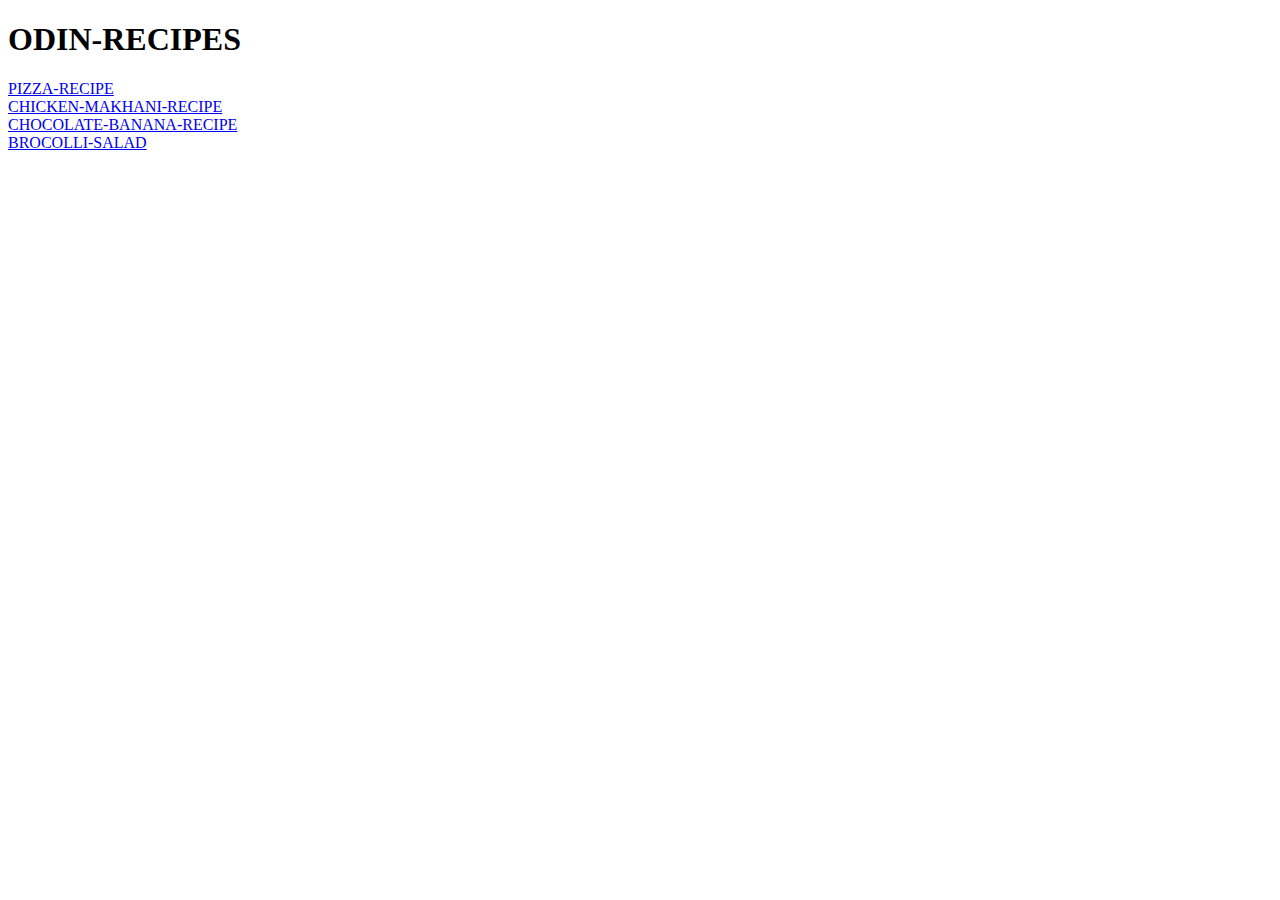
<file: index.html>
<!DOCTYPE html>
<html>
    <head>
    <title>ODIN-RECIPES</title>
    </head>
    <body>
        <h1>ODIN-RECIPES</h1>
        <a href="recipes/pizza.html">PIZZA-RECIPE</a><br>
        <a href="recipes/chicken-makhani.html">CHICKEN-MAKHANI-RECIPE</a><br>
        <a href="recipes/choco-banana.html">CHOCOLATE-BANANA-RECIPE</a><br>
        <a href="recipes/broccoli-salad.html">BROCOLLI-SALAD</a><br>
    </body>
</html>
</file>
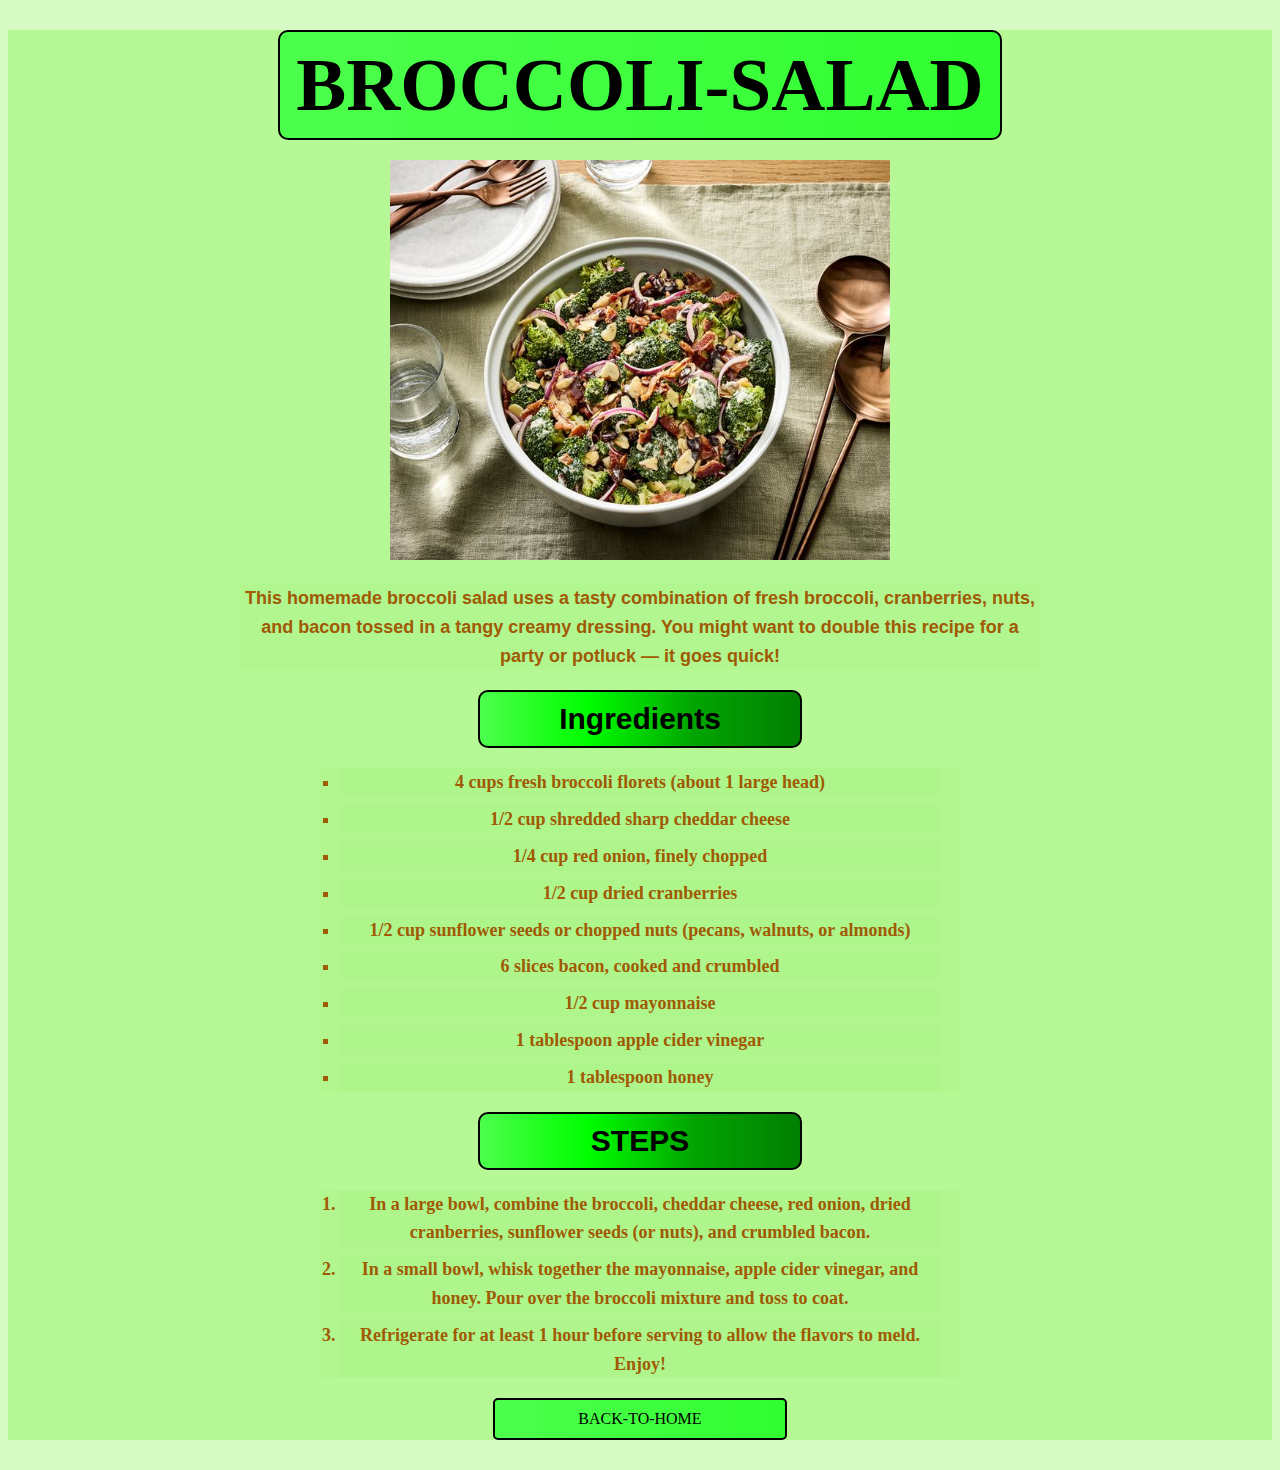
<file: recipes/broccoli-salad.html>
<!DOCTYPE html>
<html>
    <head><title>broccoli-salad</title></head>
    <link rel="stylesheet" href="../style.css">
    <style>
        *{
        background-color:rgba(171, 245, 136, 0.5);
        }
        </style>
    <body>
        <div class="page1">
        <h1 id="broccoli">BROCCOLI-SALAD</h1>
        <img src="../photos/broccoli-salad.jpg" alt="broccoli-salad" width="500" height="400">
        <p class="para four">This homemade broccoli salad uses a tasty combination of fresh broccoli, cranberries, nuts, and bacon tossed in a tangy creamy dressing. You might want to double this recipe for a party or potluck — it goes quick!</p>
        <h2 class="head4">Ingredients</h2>
        <ul class="ingredients broc">
            <li>4 cups fresh broccoli florets (about 1 large head)</li>
            <li>1/2 cup shredded sharp cheddar cheese</li>
            <li>1/4 cup red onion, finely chopped</li>
            <li>1/2 cup dried cranberries</li>
            <li>1/2 cup sunflower seeds or chopped nuts (pecans, walnuts, or almonds)</li>
            <li>6 slices bacon, cooked and crumbled</li>
            <li>1/2 cup mayonnaise</li>
            <li>1 tablespoon apple cider vinegar</li>
            <li>1 tablespoon honey</li>
        </ul>
        <h2 class="head4">STEPS</h2>
        <ol class="steps broc">
            <li>In a large bowl, combine the broccoli, cheddar cheese, red onion, dried cranberries, sunflower seeds (or nuts), and crumbled bacon.</li>
            <li>In a small bowl, whisk together the mayonnaise, apple cider vinegar, and honey. Pour over the broccoli mixture and toss to coat.</li>
            <li>Refrigerate for at least 1 hour before serving to allow the flavors to meld. Enjoy!</li>
        </ol>
        <a href="../index.html" class="button button-eight">BACK-TO-HOME</a>
        </div>
    </body>
</html>
</file>
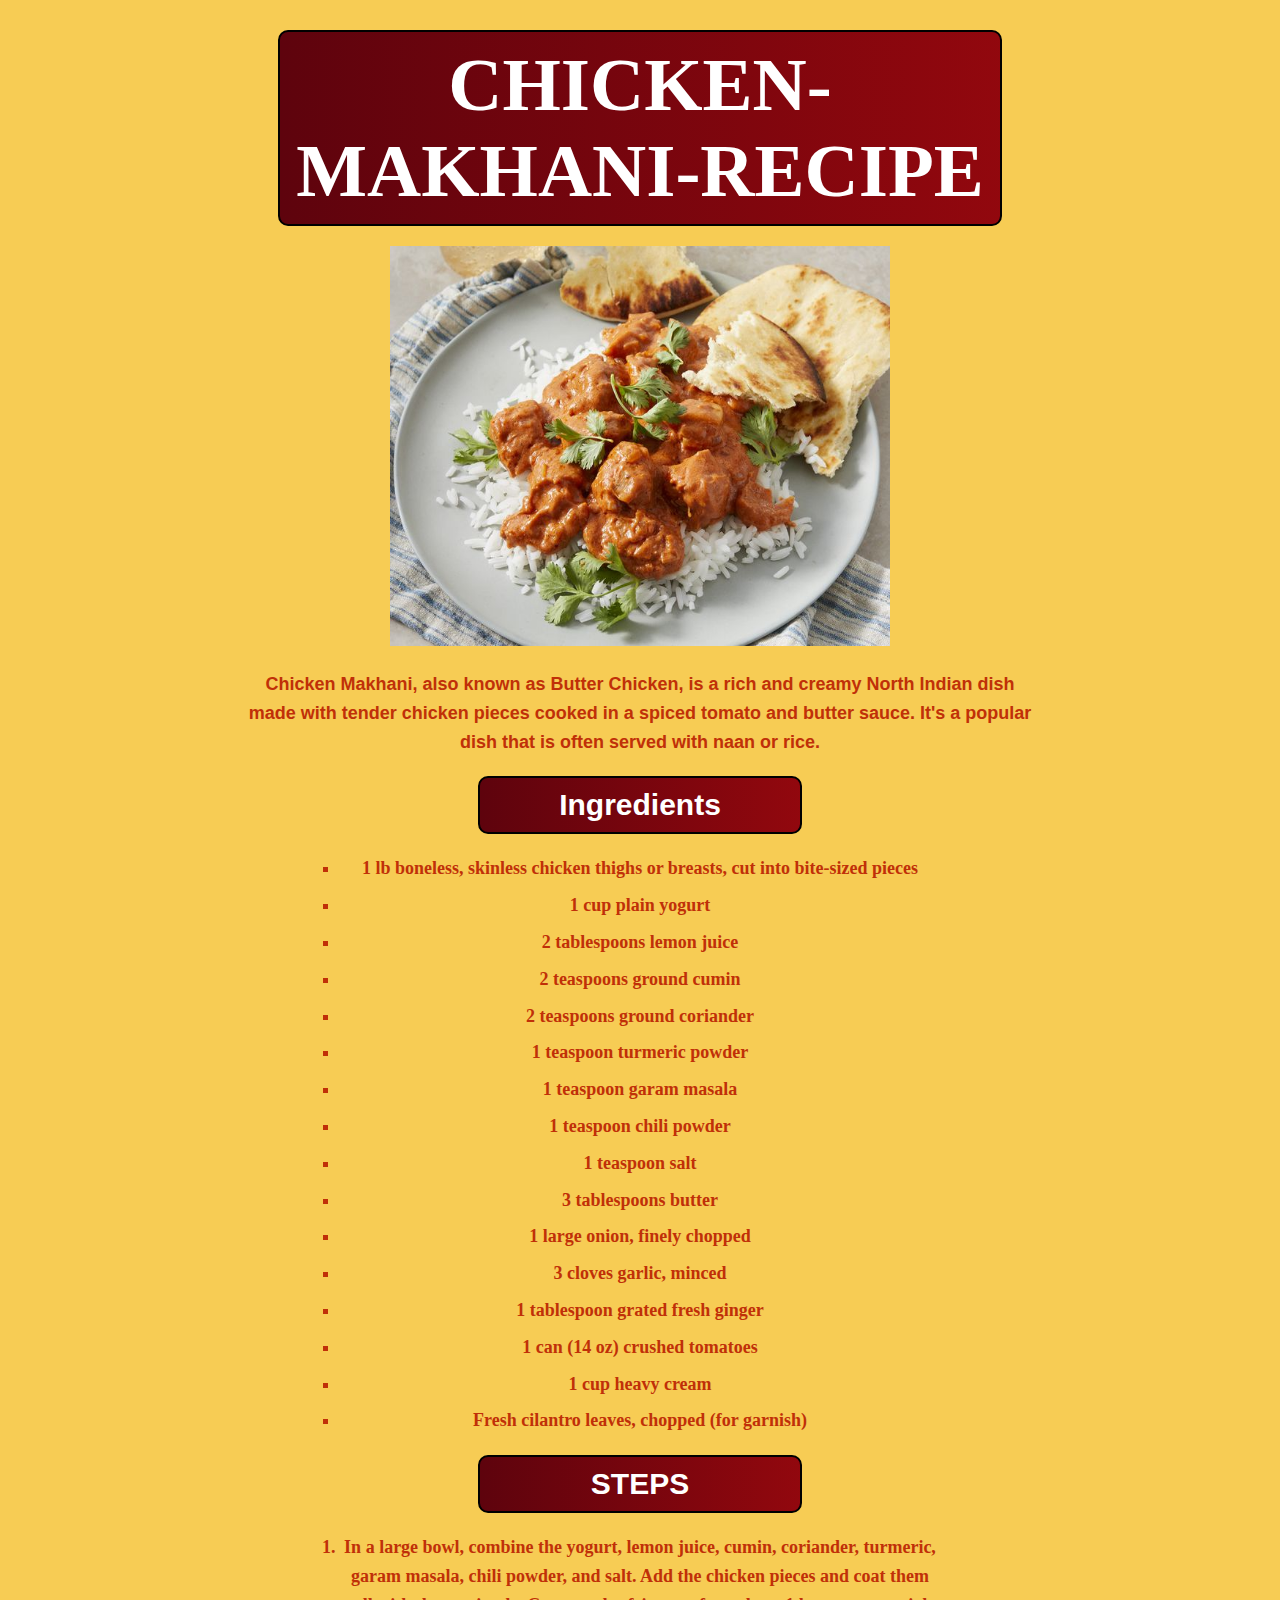
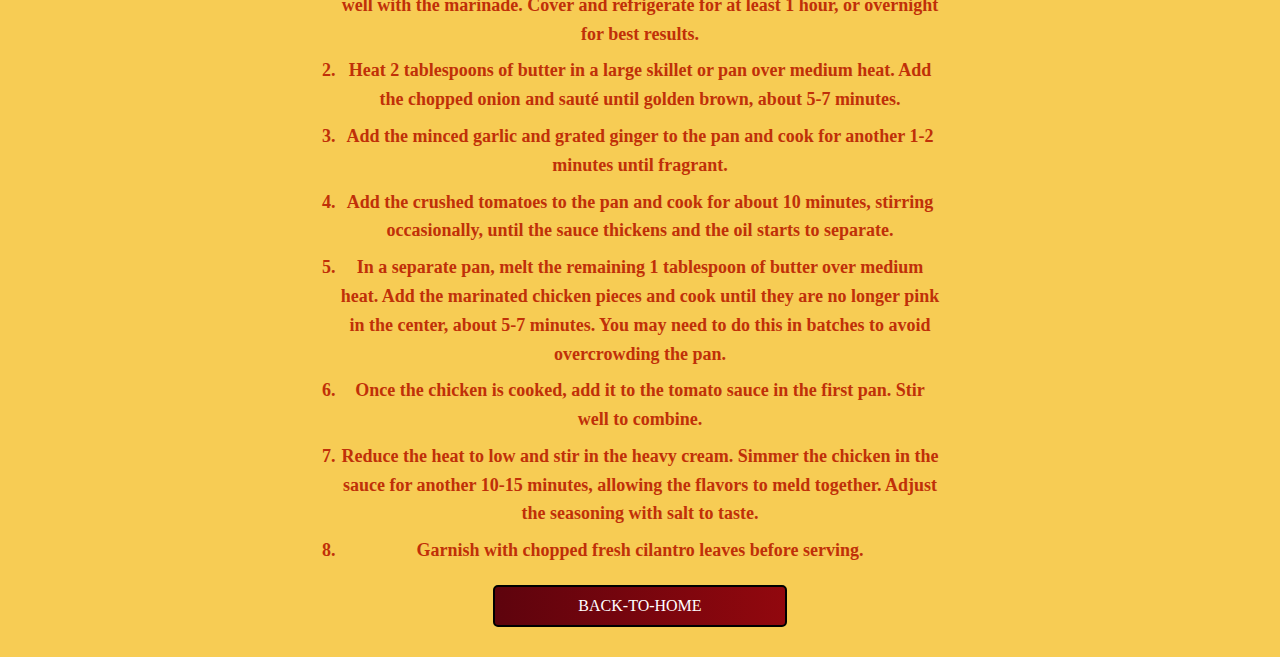
<file: recipes/chicken-makhani.html>
<!DOCTYPE html>
<html>
    <head><title>CHICKEN-MAKHANI-RECIPE</title></head>
    <style>
        *{
            background-color: rgb(247, 204, 84);
        }
        </style>
    <link rel="stylesheet" href="../style.css">
    <body>
        <div class="page1">
        <h1 id="chickenmk">CHICKEN-MAKHANI-RECIPE</h1>
        <img src="../photos/chicken-makhani.jpg" alt="chicken-makhani" width="500" height="400">
        <p class="para two">Chicken Makhani, also known as Butter Chicken, is a rich and creamy North Indian dish made with tender chicken pieces cooked in a spiced tomato and butter sauce. It's a popular dish that is often served with naan or rice.</p>
        <h2 class="head2 chicken">Ingredients</h2>
        <ul class="ingredients chicken">
            <li>1 lb boneless, skinless chicken thighs or breasts, cut into bite-sized pieces</li>
            <li>1 cup plain yogurt</li>
            <li>2 tablespoons lemon juice</li>
            <li>2 teaspoons ground cumin</li>
            <li>2 teaspoons ground coriander</li>   
            <li>1 teaspoon turmeric powder</li>
            <li>1 teaspoon garam masala</li>
            <li>1 teaspoon chili powder</li>
            <li>1 teaspoon salt</li>
            <li>3 tablespoons butter</li>
            <li>1 large onion, finely chopped</li>  
            <li>3 cloves garlic, minced</li>
            <li>1 tablespoon grated fresh ginger</li>
            <li>1 can (14 oz) crushed tomatoes</li>
            <li>1 cup heavy cream</li>
            <li>Fresh cilantro leaves, chopped (for garnish)</li>
        </ul>
        <h2 class="head2 chicken">STEPS</h2>
        <ol class="steps chicken">
            <li>In a large bowl, combine the yogurt, lemon juice, cumin, coriander, turmeric, garam masala, chili powder, and salt. Add the chicken pieces and coat them well with the marinade. Cover and refrigerate for at least 1 hour, or overnight for best results.</li>
            <li>Heat 2 tablespoons of butter in a large skillet or pan over medium heat. Add the chopped onion and sauté until golden brown, about 5-7 minutes.</li>
            <li>Add the minced garlic and grated ginger to the pan and cook for another 1-2 minutes until fragrant.</li>
            <li>Add the crushed tomatoes to the pan and cook for about 10 minutes, stirring occasionally, until the sauce thickens and the oil starts to separate.</li>
            <li>In a separate pan, melt the remaining 1 tablespoon of butter over medium heat. Add the marinated chicken pieces and cook until they are no longer pink in the center, about 5-7 minutes. You may need to do this in batches to avoid overcrowding the pan.</li>
            <li>Once the chicken is cooked, add it to the tomato sauce in the first pan. Stir well to combine.</li>
            <li>Reduce the heat to low and stir in the heavy cream. Simmer the chicken in the sauce for another 10-15 minutes, allowing the flavors to meld together. Adjust the seasoning with salt to taste.</li>
            <li>Garnish with chopped fresh cilantro leaves before serving.</li>
        </ol>
         <a href="../index.html" class="button button-six">BACK-TO-HOME</a>
         </div>
    </body>
</html>
</file>
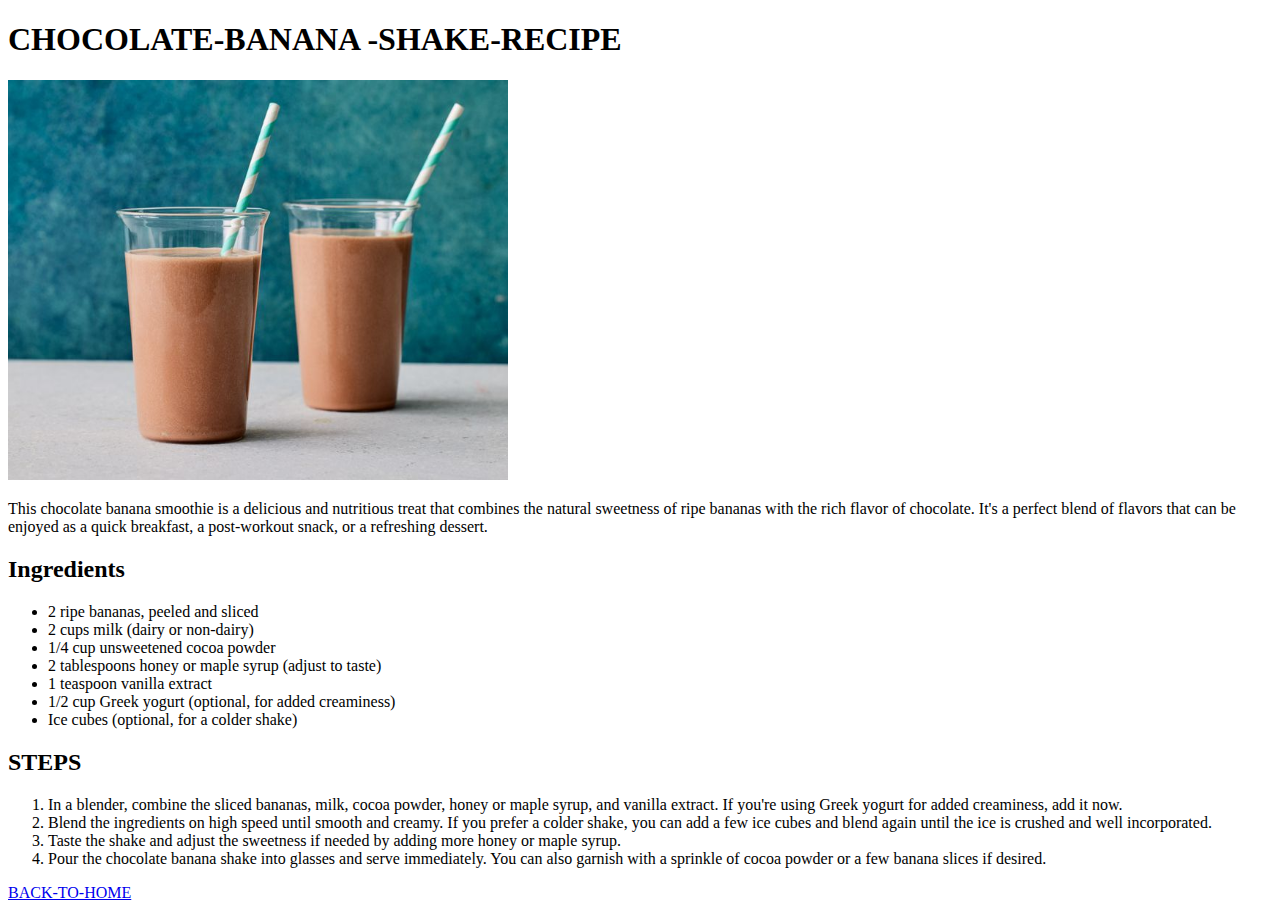
<file: recipes/choco-banana.html>
<!DOCTYPE html>
<html>
    <head><title>CHOCOLATE-BANANA-SHAKE-RECIPE</title></head>
    <body>
        <h1>CHOCOLATE-BANANA -SHAKE-RECIPE</h1>
        <img src="../photos/choco-banana.jpg" alt="choco-banana" width="500" height="400">
        <p>This chocolate banana smoothie is a delicious and nutritious treat that combines the natural sweetness of ripe bananas with the rich flavor of chocolate. It's a perfect blend of flavors that can be enjoyed as a quick breakfast, a post-workout snack, or a refreshing dessert.</p>
        <h2>Ingredients</h2>    
        <ul>
            <li>2 ripe bananas, peeled and sliced</li>
            <li>2 cups milk (dairy or non-dairy)</li>
            <li>1/4 cup unsweetened cocoa powder</li>
            <li>2 tablespoons honey or maple syrup (adjust to taste)</li>
            <li>1 teaspoon vanilla extract</li>
            <li>1/2 cup Greek yogurt (optional, for added creaminess)</li>
            <li>Ice cubes (optional, for a colder shake)</li>
        </ul>
        <h2>STEPS</h2>
        <ol>
            <li>In a blender, combine the sliced bananas, milk, cocoa powder, honey or maple syrup, and vanilla extract. If you're using Greek yogurt for added creaminess, add it      now.</li>       
            <li>Blend the ingredients on high speed until smooth and creamy. If you prefer a colder shake, you can add a few ice cubes and blend again until the ice is crushed and well incorporated.</li>
            <li>Taste the shake and adjust the sweetness if needed by adding more honey or maple syrup.</li>
            <li>Pour the chocolate banana shake into glasses and serve immediately. You can also garnish with a sprinkle of cocoa powder or a few banana slices if desired.</li>
        </ol>
        <a href="../index.html">BACK-TO-HOME</a>
    </body>
</html>
</file>
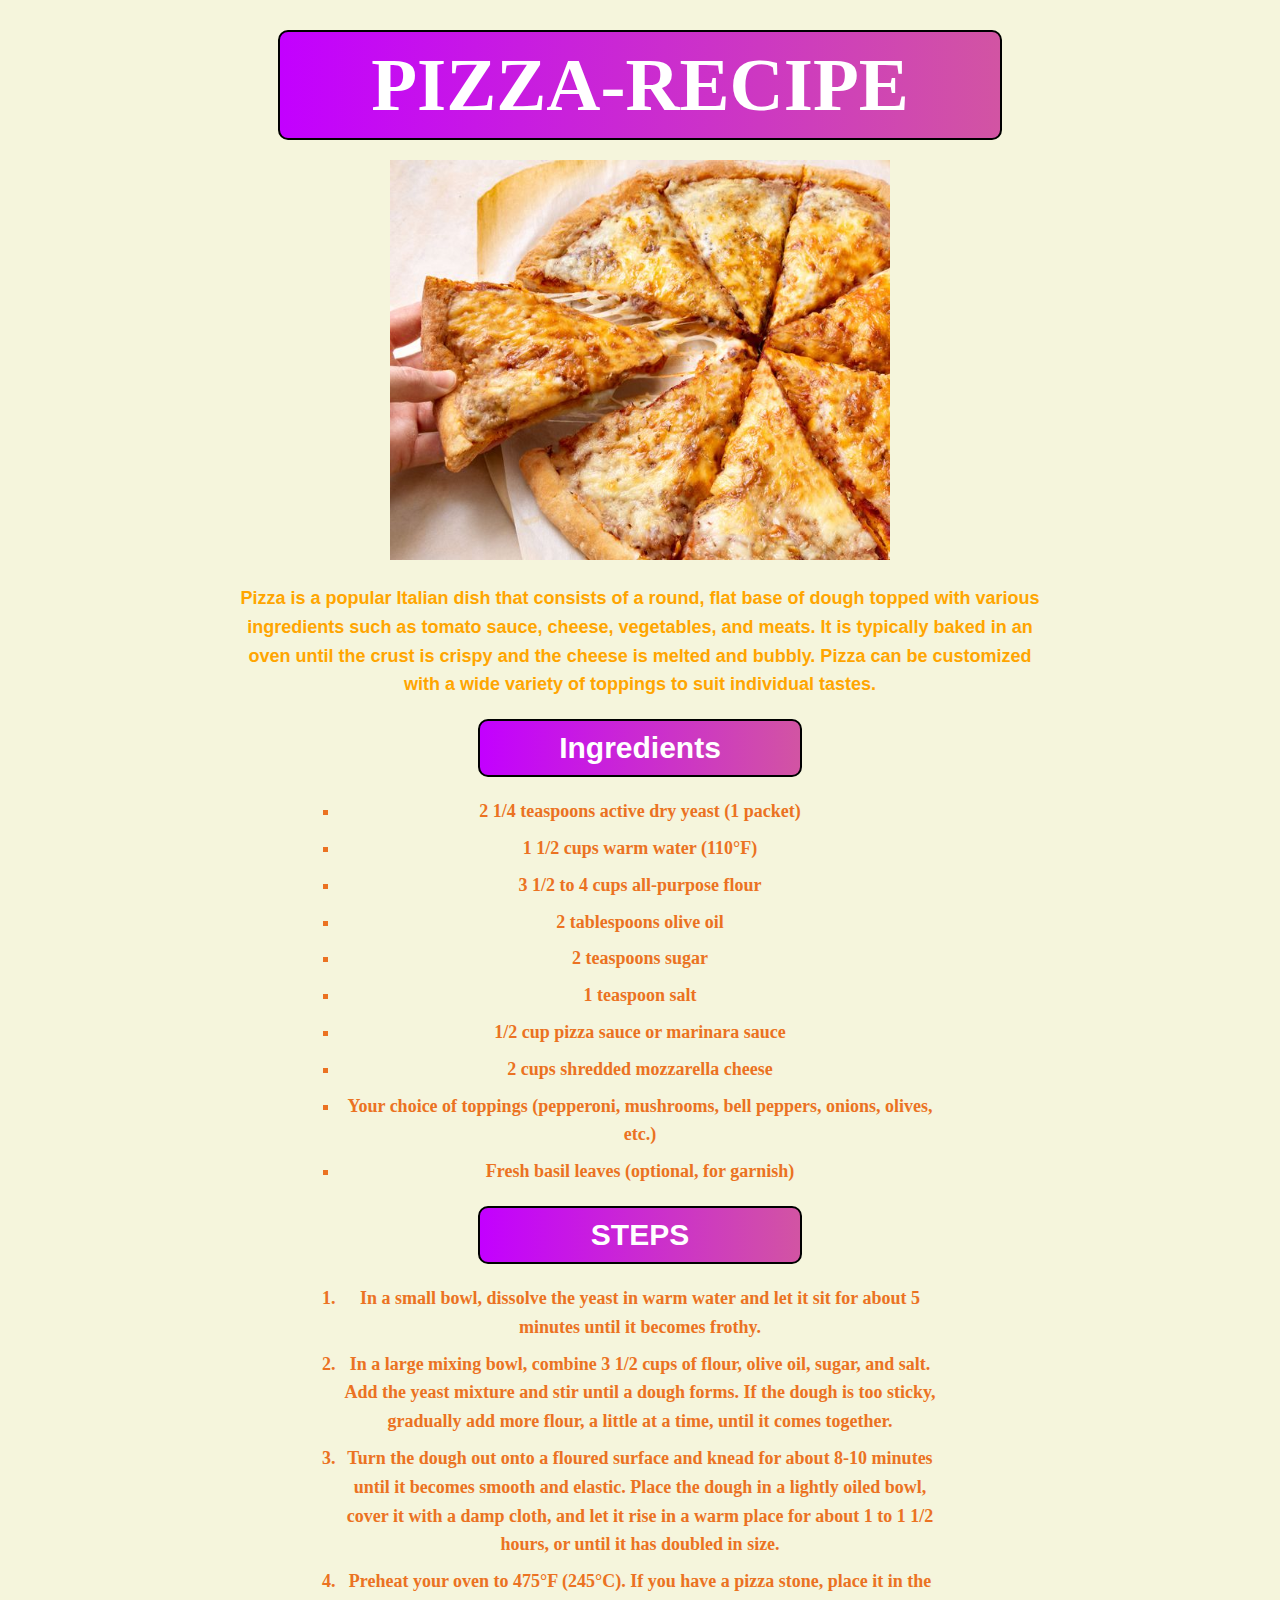
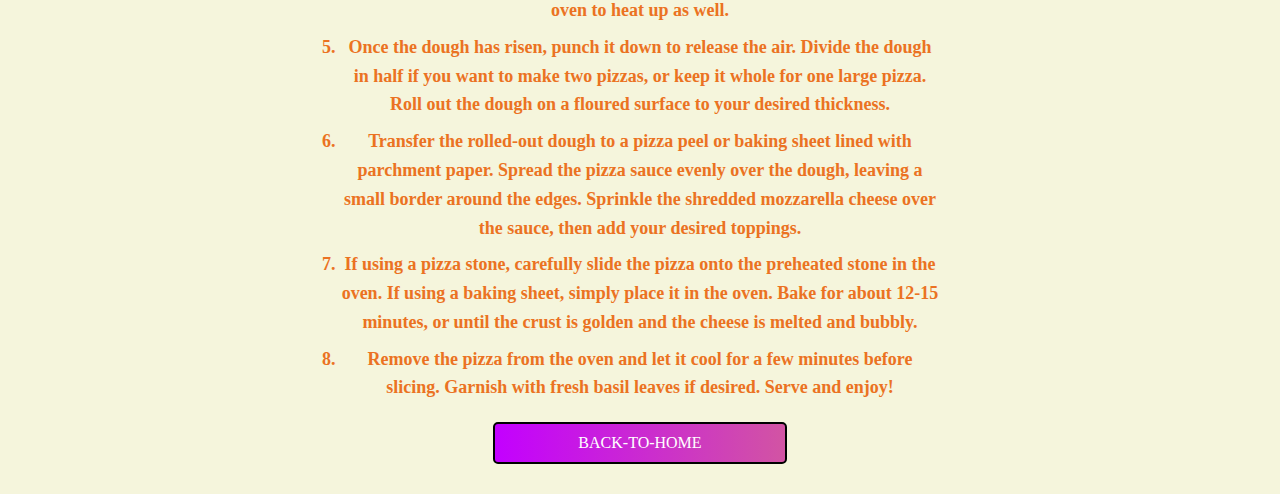
<file: recipes/pizza.html>
<!DOCTYPE html>
<html>
    <head><title>PIZZA-RECIPE</title></head>
    <link rel="stylesheet" href="../style.css">
    <style>
        *{
            background-color: beige;
        }
    </style>
    <body>
        <div class="page1">
        <h1 id="pizza">PIZZA-RECIPE</h1>
        <img src="../photos/pizza.jpg" alt="pizza" width="500" height="400">
        <p class="para one"> Pizza is a popular Italian dish that consists of a round, flat base of dough topped with various ingredients such as tomato sauce, cheese, vegetables, and meats. It is typically baked in an oven until the crust is crispy and the cheese is melted and bubbly. Pizza can be customized with a wide variety of toppings to suit individual tastes.</p>
        <h2 class="head2">Ingredients</h2>
        <ul class="ingredients pizza">
            <li>2 1/4 teaspoons active dry yeast (1 packet)</li>
            <li>1 1/2 cups warm water (110°F)</li>
            <li>3 1/2 to 4 cups all-purpose flour</li>
            <li>2 tablespoons olive oil</li>    
            <li>2 teaspoons sugar</li>
            <li>1 teaspoon salt</li>
            <li>1/2 cup pizza sauce or marinara sauce</li>
            <li>2 cups shredded mozzarella cheese</li>
            <li>Your choice of toppings (pepperoni, mushrooms, bell peppers, onions, olives, etc.)</li>
            <li>Fresh basil leaves (optional, for garnish)</li>
        </ul>
        <h2 class="head2">STEPS</h2>
        <ol class="steps pizza">
            <li>In a small bowl, dissolve the yeast in warm water and let it sit for about 5 minutes until it becomes frothy.</li>
            <li>In a large mixing bowl, combine 3 1/2 cups of flour, olive oil, sugar, and     salt. Add the yeast mixture and stir until a dough forms. If the dough is too sticky, gradually add more flour, a little at a time, until it comes together.</li>
            <li>Turn the dough out onto a floured surface and knead for about 8-10 minutes until it becomes smooth and elastic. Place the dough in a lightly oiled bowl, cover it with a damp cloth, and let it rise in a warm place for about 1 to 1 1/2 hours, or until it has doubled in size.</li>
            <li>Preheat your oven to 475°F (245°C). If you have a pizza stone, place it in the oven to heat up as well.</li>
            <li>Once the dough has risen, punch it down to release the air. Divide the dough in half if you want to make two pizzas, or keep it whole for one large pizza. Roll out the dough on a floured surface to your desired thickness.</li>
            <li>Transfer the rolled-out dough to a pizza peel or baking sheet lined with parchment paper. Spread the pizza sauce evenly over the dough, leaving a small border around the edges. Sprinkle the shredded mozzarella cheese over the sauce, then add your desired toppings.</li>
            <li>If using a pizza stone, carefully slide the pizza onto the preheated stone in the oven. If using a baking sheet, simply place it in the oven. Bake for about 12-15 minutes, or until the crust is golden and the cheese is melted and bubbly.</li>
            <li>Remove the pizza from the oven and let it cool for a few minutes before slicing. Garnish with fresh basil leaves if desired. Serve and enjoy!</li>
        </ol>   
        <a href="../index.html" class="button button-five">BACK-TO-HOME</a>
        </div>
    </body>
</html>
</file>
<file: style.css>
.page1{
    display: block;
    text-align: center;
    margin:30px auto;
}
.heading{
    font-family: 'Franklin Gothic Medium', 'Arial Narrow', Arial, sans-serif;
    font-size: 50px;
    font-weight: bold;
    padding: 30px 30px;
    border: 2px solid black;
    width: 400px;
    margin: 0 auto;
    margin-top: 20px;
    color:rgb(255, 252, 252);
    background: linear-gradient(270deg, #0014b0, #00d4ff, #ff00c8, #7f00ff);
background-size: 800% 800%;
animation: gradientAnimation 8s ease infinite;
    border-radius: 10px;
    animation: gradientAnimation 10s ease infinite;
}
@keyframes gradientAnimation {
    0% { background-position: 0% 50%; }
    50% { background-position: 100% 50%; }
    100% { background-position: 0% 50%; }
}
.subheading {
    font-family: 'Arial', sans-serif;
    font-size: 18px;
    color: #efefef;
    margin:20px auto;
    background: linear-gradient(270deg, #0014b0, #00d4ff, #ff00c8, #7f00ff);
background-size: 800% 800%;
animation: gradientAnimation 8s ease infinite;
    width: 600px;
}
.button {
    display: inline-block;
    padding: 10px 20px;
    font-size: 16px;
    text-align: center;
    text-decoration: none;
    border-radius: 5px;
    transition: background-color 0.3s, color 0.3s;
    margin: 10px 5px;
    border: 2px solid black;
    background:linear-gradient(270deg, #0014b0, #00d4ff, #ff00c8, #7f00ff);
    background-size: 800% 800%;
    animation: gradientAnimation 8s ease infinite;
    color: white;
    display: block;
    width: 250px;
    margin: 10px auto;
}
/* recipes */
#pizza{
    font-size: 75px;
    font-weight: bold;
    margin: 20px auto;
    padding: 10px 10px;
    border: 2px solid black;
    width: 700px;
    border-radius: 10px;
    background: linear-gradient(270deg, #e10808, #da7509, #ebe00a, #c300ff);
background-size: 800% 800%;
animation: gradientAnimation 8s ease infinite;
    color: white;
}
.page1 p{
    font-family: 'Segoe UI', Tahoma, Geneva, Verdana, sans-serif;
    font-size: 18px;
    color: #333;
    max-width: 800px;
    margin: 20px auto;
    line-height: 1.6;
}
.para.one{
    font-size: large;
    font-weight: bold;
    color:orange;
    font-family: 'Segoe UI', Tahoma, Geneva, Verdana, sans-serif;
}
.button-five{
    background: linear-gradient(270deg, #e10808, #da7509, #ebe00a, #c300ff);
background-size: 800% 800%;
animation: gradientAnimation 8s ease infinite;
    color: white;
}
.head2{
    font-family: 'Arial', sans-serif;
    font-size: 30px;
    font-weight: bold;
    margin: 20px auto;
    padding: 10px 10px;
    border: 2px solid black;
    width: 300px;
    border-radius: 10px;
     background: linear-gradient(270deg, #e10808, #da7509, #ebe00a, #c300ff);
background-size: 800% 800%;
animation: gradientAnimation 8s ease infinite;
    color: white;
  
}
.ingredients {
    list-style-type: square;
    max-width: 600px;
    margin: 20px auto;
    padding: 0 20px;
    font-size: 18px;
    color: #444;
    line-height: 1.6;
}

.ingredients.pizza {
    color: #eb7222;
    font-weight: bold;
}

.steps {
    list-style-type: decimal;
    max-width: 600px;
    margin: 20px auto;
    padding: 0 20px;
    font-size: 18px;
    color: #444;
    line-height: 1.6;
}

.steps.pizza {
    color: #eb7222;
    font-weight: bold;
}

.pizza li {
    margin-bottom: 8px;
}
/* chicken makhani */
#chickenmk{
    font-size: 75px;
    font-weight: bold;
    margin: 20px auto;
    padding: 10px 10px;
    border: 2px solid black;
    width: 700px;
    border-radius: 10px;
    background:linear-gradient(270deg, #bb8f01, #eaa017, #e80f0f, #5e030d);
background-size: 800% 800%;
animation: gradientAnimation 8s ease infinite;
    color: white;
}
.para.two{
    font-size: large;
    font-weight: bold;
    color:#c03008;
    font-family: 'Segoe UI', Tahoma, Geneva, Verdana, sans-serif;
}
.button-six{
     background:linear-gradient(270deg, #bb8f01, #eaa017, #e80f0f, #5e030d);
background-size: 800% 800%;
animation: gradientAnimation 8s ease infinite;
    color: white;
}
.head2.chicken{
     background:linear-gradient(270deg, #bb8f01, #eaa017, #e80f0f, #5e030d);
background-size: 800% 800%;
animation: gradientAnimation 8s ease infinite;
    color: white;
}
.ingredients.chicken {
    color: #c03008;
    font-weight: bold;
}
.steps.chicken {
    color:#c03008 ;
    font-weight: bold;
}
.chicken li {
    margin-bottom: 8px;
}
/* choco-banana */
#chocoba{
    color:rgb(0, 0, 0);
    font-size: 75px;
    font-weight: bold;
    margin: 20px auto;
    padding: 10px 10px;
    border: 2px solid black;
    width: 700px;
    border-radius: 10px;
    background: linear-gradient(270deg, #651f02, #a54102, #ff6a00, #ed8208);
background-size: 800% 800%;
animation: gradientAnimation 8s ease infinite;
}
.para.three{
    font-size: large;
    font-weight: bold;
    color:#b35400;
    font-family: 'Segoe UI', Tahoma, Geneva, Verdana, sans-serif;
}
.button-seven{
    background: linear-gradient(270deg, #651f02, #a54102, #ff6a00, #ed8208);
background-size: 800% 800%;
animation: gradientAnimation 8s ease infinite;
    color: rgb(0, 0, 0);
}
.head3{
    font-family: 'Arial', sans-serif;
    font-size: 30px;
    font-weight: bold;
    margin: 20px auto;
    padding: 10px 10px;
    border: 2px solid black;
    width: 300px;
    border-radius: 10px;
     background: linear-gradient(270deg, #651f02, #a54102, #ff6a00, #ed8208);
background-size: 800% 800%;
animation: gradientAnimation 8s ease infinite;
    color: rgb(0, 0, 0);
}
.ingredients.choco {
    color: #773108;
    font-weight: bold;
}       
.steps.choco {
    color: #773108;
    font-weight: bold;
}   
.choco li {
    margin-bottom: 8px;
}
/* broccoli salad */
#broccoli{
    color:rgb(0, 0, 0);
    font-size: 75px;
    font-weight: bold;
    margin: 20px auto;
    padding: 10px 10px;
    border: 2px solid black;
    width: 700px;
    border-radius: 10px;
    background: linear-gradient(270deg, #017f01, #02a502, #00ff00, #4dff4d);
background-size: 800% 800%;
animation: gradientAnimation 8s ease infinite;  
}
.para.four{
    font-size: large;
    font-weight: bold;
    color:#a05a04;
    font-family: 'Segoe UI', Tahoma, Geneva, Verdana, sans-serif;
}
.button-eight{
    background: linear-gradient(270deg, #017f01, #02a502, #00ff00, #4dff4d);
background-size: 800% 800%;
animation: gradientAnimation 8s ease infinite;
    color: rgb(0, 0, 0);
}
.head4{
    font-family: 'Arial', sans-serif;
    font-size: 30px;
    font-weight: bold;
    margin: 20px auto;
    padding: 10px 10px;
    border: 2px solid black;
    width: 300px;
    border-radius: 10px;
     background: linear-gradient(270deg, #017f01, #02a502, #00ff00, #4dff4d);
background-size: 800% 800       ;
animation: gradientAnimation 8s ease infinite;
    color: rgb(0, 0, 0);
}
.ingredients.broc {
    color:#a05a04;  
    font-weight: bold;
}
.steps.broc {
    color: #a05a04;
    font-weight: bold;  
}
.broc li {
    margin-bottom: 8px;
}
</file>
